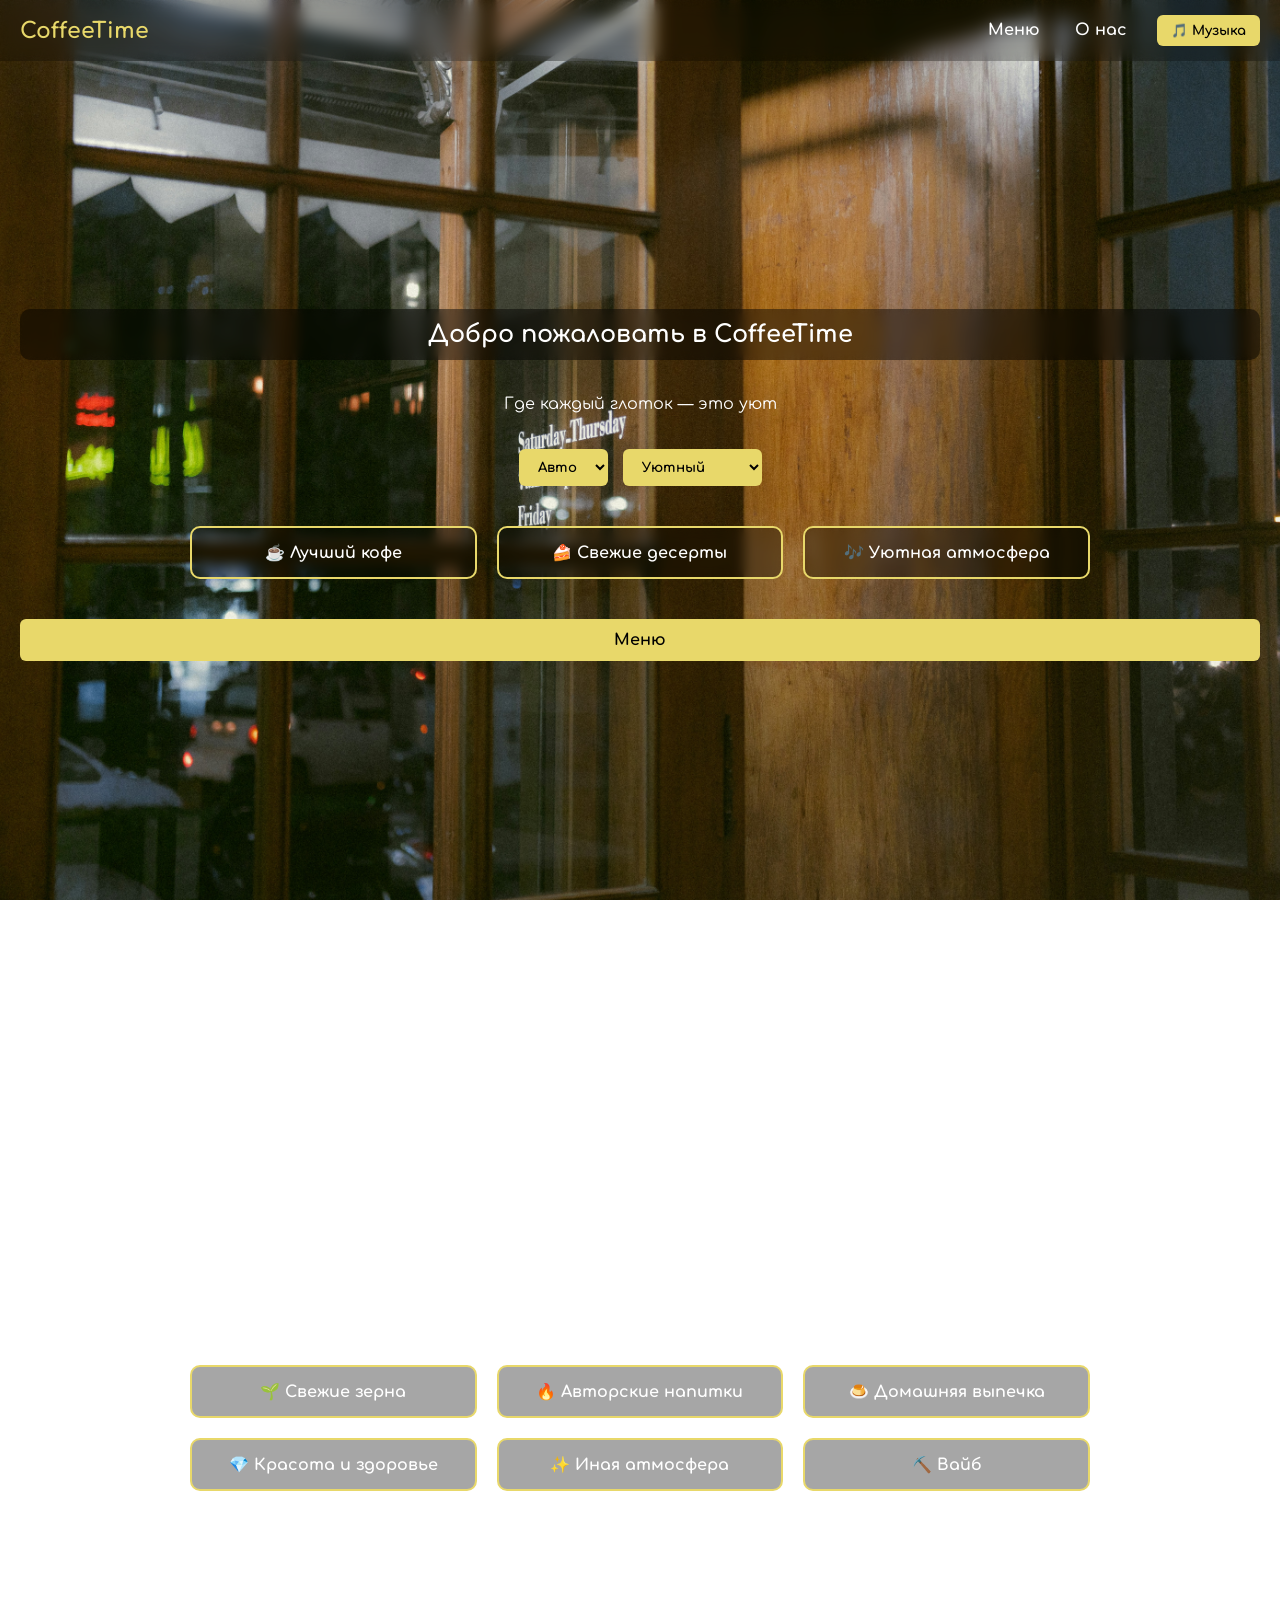
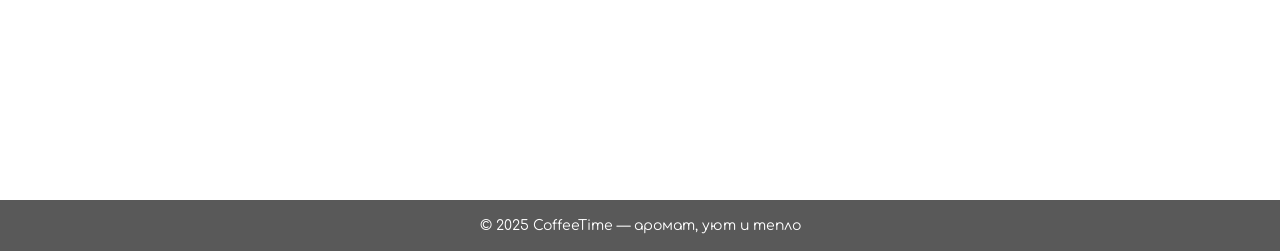
<file: index.html>
<!DOCTYPE html>
<html lang="ru">
<head>
<link href="https://fonts.googleapis.com/css2?family=Comfortaa:wght@400;600&family=Pacifico&family=Orbitron:wght@400;700&display=swap" rel="stylesheet">
<meta charset="UTF-8" />
<meta name="viewport" content="width=device-width, initial-scale=1.0" />
<title>CoffeeTime — Главная</title>

<style>
/* Шрифты под настроение */
body.peace { font-family: 'Comfortaa', sans-serif; --accent: #e8d86a; }
body.energy { font-family: 'Orbitron', sans-serif; --accent: #3b82f6; }
body.mystic { font-family: 'Pacifico', cursive; --accent: #8b5cf6; }

body {
  margin: 0;
  font-family: Arial, sans-serif;
  color: #fff;
  overflow-x: hidden;
  transition: background 0.8s ease-in-out, font-family 0.5s ease;
}

/* Header */
header {
  position: fixed;
  top: 0;
  width: 100%;
  padding: 15px 20px;
  background: rgba(0,0,0,0.25);
  backdrop-filter: blur(8px);
  display: flex;
  justify-content: space-between;
  align-items: center;
  z-index: 100;
  box-sizing: border-box;
}

.logo { font-size: 22px; font-weight: bold; color: var(--accent); }

nav a {
  text-decoration: none;
  margin: 0 15px;
  font-weight: bold;
  color: #fff;
}

.burger { display: none; cursor: pointer; color: white; font-size: 26px; }

/* Sections */
section {
  min-height: 100vh;
  display: flex;
  flex-direction: column;
  justify-content: center;
  text-align: center;
  padding: 130px 20px 80px;
  opacity: 0; transform: translateY(50px);
  transition: .8s;
  box-sizing: border-box;
}

section.visible {
  opacity: 1; transform: translateY(0);
}

button, select {
  padding: 10px 15px;
  border: none;
  background: var(--accent);
  color: #000;
  font-weight: bold;
  cursor: pointer;
  border-radius: 6px;
  font-family: inherit;
}

/* Cards */
.reason-card {
  border: 2px solid var(--accent);
  padding: 15px;
  border-radius: 10px;
  background: rgba(0,0,0,0.35);
  backdrop-filter: blur(6px);
  font-weight: bold;
  color: white;
}

/* Сетки с карточками */
.reasons-grid {
  margin-top: 40px;
  display: grid;
  grid-template-columns: repeat(auto-fit, minmax(220px, 1fr));
  gap: 20px;
  max-width: 900px;
  width: 100%;
  margin-left: auto;
  margin-right: auto;
}

/* Стили для кнопок-выпадашек */
.controls-container {
  margin-top: 20px;
  display: flex;
  justify-content: center;
  gap: 15px;
  flex-wrap: wrap;
}

/* Footer */
footer {
  text-align: center;
  padding: 18px;
  background: rgba(0,0,0,0.65);
  font-size: 14px;
}

/* ГЛАВНЫЙ ФИКС ДЛЯ МОБИЛКИ */
@media(max-width:768px){
  nav { display: none; position: absolute; right: 15px; top: 65px; background:#0009; padding:10px; border-radius:10px; }
  nav.open { display:block; }
  nav a{ display:block; margin:10px 0; }
  .burger { display:block; }
  
  /* Заставляем карточки вставать в 2 колонки */
  .reasons-grid {
    grid-template-columns: 1fr 1fr;
    gap: 10px;
  }

  /* Заставляем селекты вставать друг под друга */
  .controls-container {
    flex-direction: column;
    align-items: center;
    gap: 10px;
  }
  
  .controls-container select {
    width: 90%;
    max-width: 350px;
  }
}

.hero-title {
  display: inline-block;
  background: rgba(0, 0, 0, 0.45);
  padding: 12px 25px;
  border-radius: 10px;
  backdrop-filter: blur(6px);
}
section.visible, section.visible * { animation: fadeInSmooth .6s ease; }
@keyframes fadeInSmooth {
  from { opacity: 0; transform: translateY(8px); }
  to   { opacity: 1; transform: translateY(0); }
}
body.mystic h1, body.mystic h2, body.mystic p, body.mystic a, body.mystic .reason-card {
  text-shadow: 0 0 6px rgba(139,92,246,0.7), 0 0 12px rgba(139,92,246,0.4);
}
</style>
</head>

<body>
<audio id="bg-music" loop><source src="song1.mp3" type="audio/mpeg"></audio>

<header>
  <div class="logo">CoffeeTime</div>
  <div class="burger" onclick="toggleMenu()">☰</div>
  <nav>
    <a href="menu.html">Меню</a>
    <a href="about.html">О нас</a>
    <button id="music-btn" style="margin-left: 10px;padding: 8px 14px;border-radius: 6px;">🎵 Музыка</button>
  </nav>
</header>

<section>
  <h1 class="hero-title">Добро пожаловать в CoffeeTime</h1>
  <p>Где каждый глоток — это уют</p>

  <div class="controls-container">
    <select id="themeSelect" onchange="setTheme(this.value)">
      <option value="auto">Авто</option>
      <option value="light">День</option>
      <option value="dark">Ночь</option>
    </select>

    <select id="moodSelect" onchange="setMood(this.value)">
      <option value="peace">Уютный</option>
      <option value="energy">Энергичный</option>
      <option value="mystic">Загадочный</option>
    </select>
  </div>

  <div class="reasons-grid">
    <div class="reason-card">☕ Лучший кофе</div>
    <div class="reason-card">🍰 Свежие десерты</div>
    <div class="reason-card">🎶 Уютная атмосфера</div>
  </div>

  <a href="menu.html" style="margin-top:40px;display:inline-block;padding:12px 25px;background:var(--accent);color:#000;border-radius:6px;text-decoration:none;font-weight:bold;">
    Меню
  </a>
</section>

<section>
  <h2>Почему приходят к нам?</h2>

  <div class="reasons-grid">
    <div class="reason-card">🌱 Свежие зерна</div>
    <div class="reason-card">🔥 Авторские напитки</div>
    <div class="reason-card">🍮 Домашняя выпечка</div>
    <div class="reason-card">💎 Красота и здоровье</div>
    <div class="reason-card">✨ Иная атмосфера</div>
    <div class="reason-card">⛏️ Вайб</div>
  </div>

</section>

<footer>© 2025 CoffeeTime — аромат, уют и тепло</footer>

<audio id="click" src="https://assets.mixkit.co/active_storage/sfx/1074/1074-preview.mp3"></audio>

<script>
// Появление секций при скролле
document.addEventListener("click",()=>document.getElementById("click").play().catch(()=>{}));
const obs=new IntersectionObserver(e=>e.forEach(x=>x.isIntersecting&&x.target.classList.add("visible")));
document.querySelectorAll("section").forEach(s=>obs.observe(s));

// Burger menu
function toggleMenu(){ document.querySelector("nav").classList.toggle("open"); }

// Фоны под настроение
const moodBackgrounds = {
  peace: { 
    light: "url('wallp.jpg') center/cover fixed no-repeat", 
    dark: "url('wallp2.jpg') center/cover fixed no-repeat" 
  },
  energy: { 
    light: "url('2.gif') center/cover fixed no-repeat", 
    dark: "url('2.gif') center/cover fixed no-repeat" 
  }, 
  mystic: { 
    light: "url('mistic.gif') center/cover fixed no-repeat", 
    dark: "url('mistic.gif') center/cover fixed no-repeat" 
  } 
};

/**
 * ☕ setMood: Устанавливает настроение.
 * Требование 1: При смене настроения (на любое) ТЕМА сбрасывается на 'auto'.
 */
function setMood(v){
  localStorage.mood = v; 

  // 1. Меняем классы настроения
  document.body.classList.remove("peace","energy","mystic");
  document.body.classList.add(v);

  // 2. Сброс Темы на "Авто" и обновление селекта
  const newTheme = 'auto';
  localStorage.theme = newTheme; 
  document.getElementById('themeSelect').value = newTheme; 
  
  // 3. Обновляем фон с темой 'auto'
  setTheme(newTheme); 
}

/**
 * 🌙 setTheme: Устанавливает тему (День/Ночь/Авто) и меняет фон.
 * Требование 2: Если пользователь в Энергичном/Загадочном режиме и
 * вручную выбирает День или Ночь, сайт СБРАСЫВАЕТСЯ в режим "Уютный".
 */
function setTheme(v){
  // 1. Читаем текущее настроение (ДО смены темы)
  let currentMood = document.body.classList.contains("energy") ? "energy" : 
                    document.body.classList.contains("mystic") ? "mystic" : 
                    "peace";

  // 2. ГЛАВНАЯ ЛОГИКА СБРОСА НАСТРОЕНИЯ:
  if ((currentMood === 'energy' || currentMood === 'mystic') && (v === 'light' || v === 'dark')) {
    
    // Переключаем на Уютный (Peace)
    const revertMood = 'peace';
    
    // Обновляем localStorage и селект настроения
    localStorage.mood = revertMood;
    document.getElementById('moodSelect').value = revertMood;
    
    // Обновляем классы body
    document.body.classList.remove("energy","mystic");
    document.body.classList.add(revertMood);

    // Устанавливаем Уютный как текущее настроение для дальнейшей работы
    currentMood = revertMood; 
  }
  
  // 3. Сохраняем новую тему
  localStorage.theme = v; 

  // 4. Логика вычисления: День или Ночь? 
  const hours = new Date().getHours();
  const isAutoDark = (hours > 19 || hours < 7);
  const isDark = v === "dark" || (v === "auto" && isAutoDark);

  // 5. Ставим класс 'dark' на body 
  document.body.classList.toggle("dark", isDark);

  // 6. Выбираем ключ фона: light или dark
  const bgType = isDark ? "dark" : "light";

  // 7. Применяем фон.
  if (moodBackgrounds[currentMood] && moodBackgrounds[currentMood][bgType]) {
    document.body.style.background = moodBackgrounds[currentMood][bgType];
  }
}

// --- ИНИЦИАЛИЗАЦИЯ ПРИ ЗАГРУЗКЕ ---
const initialMood = localStorage.mood || "peace";
const initialTheme = localStorage.theme || "auto";

// 1. Устанавливаем начальные значения в селекты
document.getElementById('moodSelect').value = initialMood;
document.getElementById('themeSelect').value = initialTheme;

// 2. Применяем класс настроения
document.body.classList.add(initialMood);

// 3. Запускаем setTheme для установки темы, класса dark и фона.
setTheme(initialTheme);


// Музыка
const musicBtn=document.getElementById("music-btn");
const bgMusic=document.getElementById("bg-music");
let musicOn=false;
musicBtn.onclick=()=>{
  if(!musicOn){bgMusic.play().catch(()=>{});musicBtn.textContent="🔇 Музыка";musicOn=true;}
  else{bgMusic.pause();musicBtn.textContent="🎵 Музыка";musicOn=false;}
};
</script>

</body>
</html>
</file>
